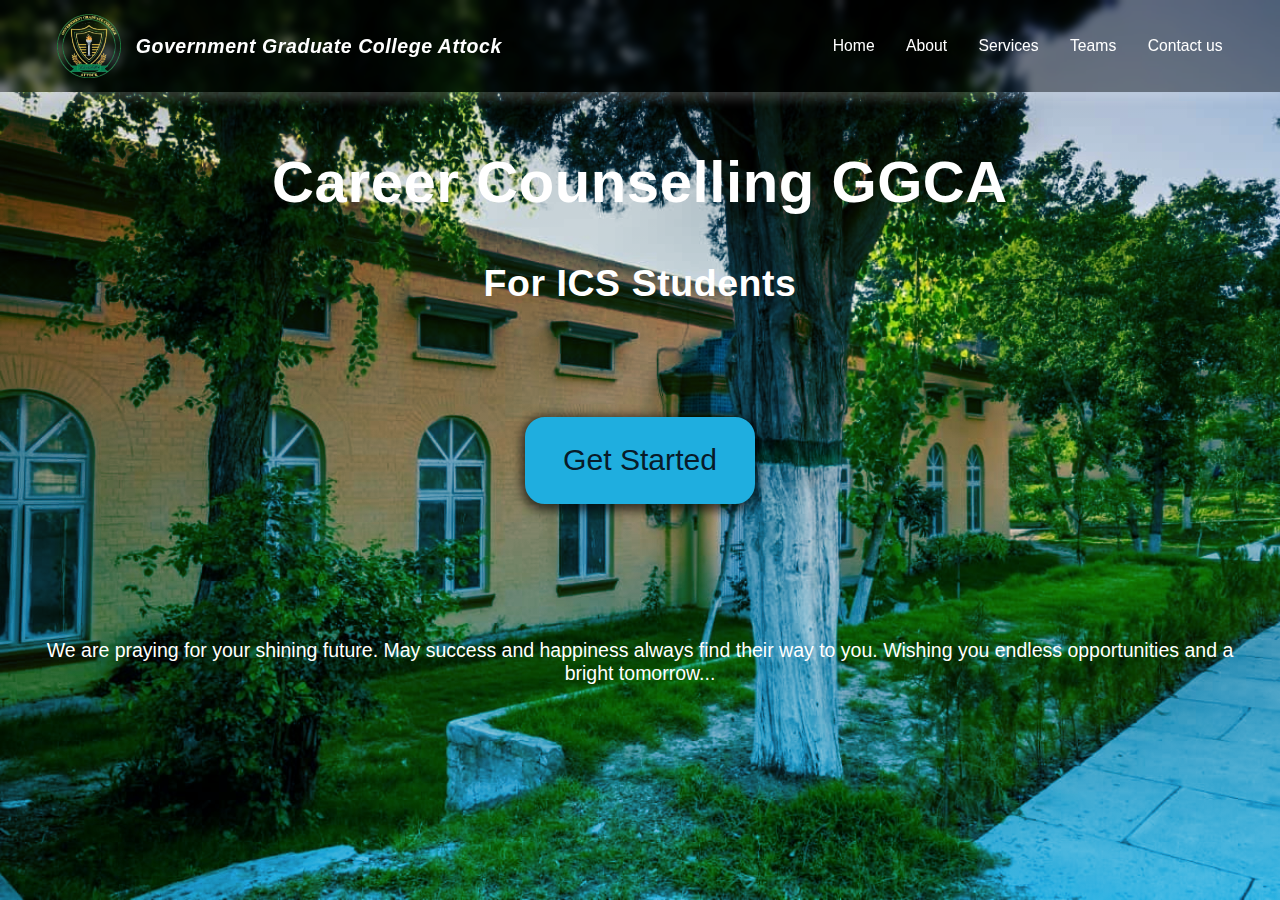
<file: index.html>
<!DOCTYPE html>
<html lang="en">

<head>
  <meta charset="UTF-8">
  <meta name="viewport" content="width=device-width, initial-scale=1.0">

  <link rel="stylesheet" href="./assets/css/common.css">
  <link rel="stylesheet" href="./assets/css/style.css">

  <title>Carrear Councelling Project</title>
</head>

<body>

  <!-- NAVBAR -->
  <nav class="nav">
    <div class="nav__brand">
      <img src="./assets/images/logo.png" alt="College Logo" width="50">
      <h2 class="nav__title">Government Graduate College Attock</h2>
    </div>

    <div class="hamburger">
      <input type="checkbox">
      <div class="hamburger-lines">
        <div class="hamburger-line hamburger-line1"></div>
        <div class="hamburger-line hamburger-line2"></div>
        <div class="hamburger-line hamburger-line3"></div>
      </div>
    </div>

    <ul class="nav__menu">
      <li class="nav__item"><a href="#" class="nav__link">Home</a></li>
      <li class="nav__item"><a href="#" class="nav__link">About</a></li>
      <li class="nav__item"><a href="#" class="nav__link">Services</a></li>
      <li class="nav__item"><a href="#" class="nav__link">Teams</a></li>
      <li class="nav__item"><a href="#" class="nav__link">Contact us</a></li>
    </ul>
  </nav>


  <!-- HERO SECTION -->
  <section class="hero">
    <h1 class="hero__title">Career Counselling GGCA</h1>
    <h2 class="hero__subtitle">For ICS Students</h2>
    <a class="hero__cta" href="./form.html">Get Started</a>
    <p class="hero__description">We are praying for your shining future. May success and happiness always find their way
      to you. Wishing you endless opportunities and a bright tomorrow...</p>
  </section>

</body>

</html>
</file>
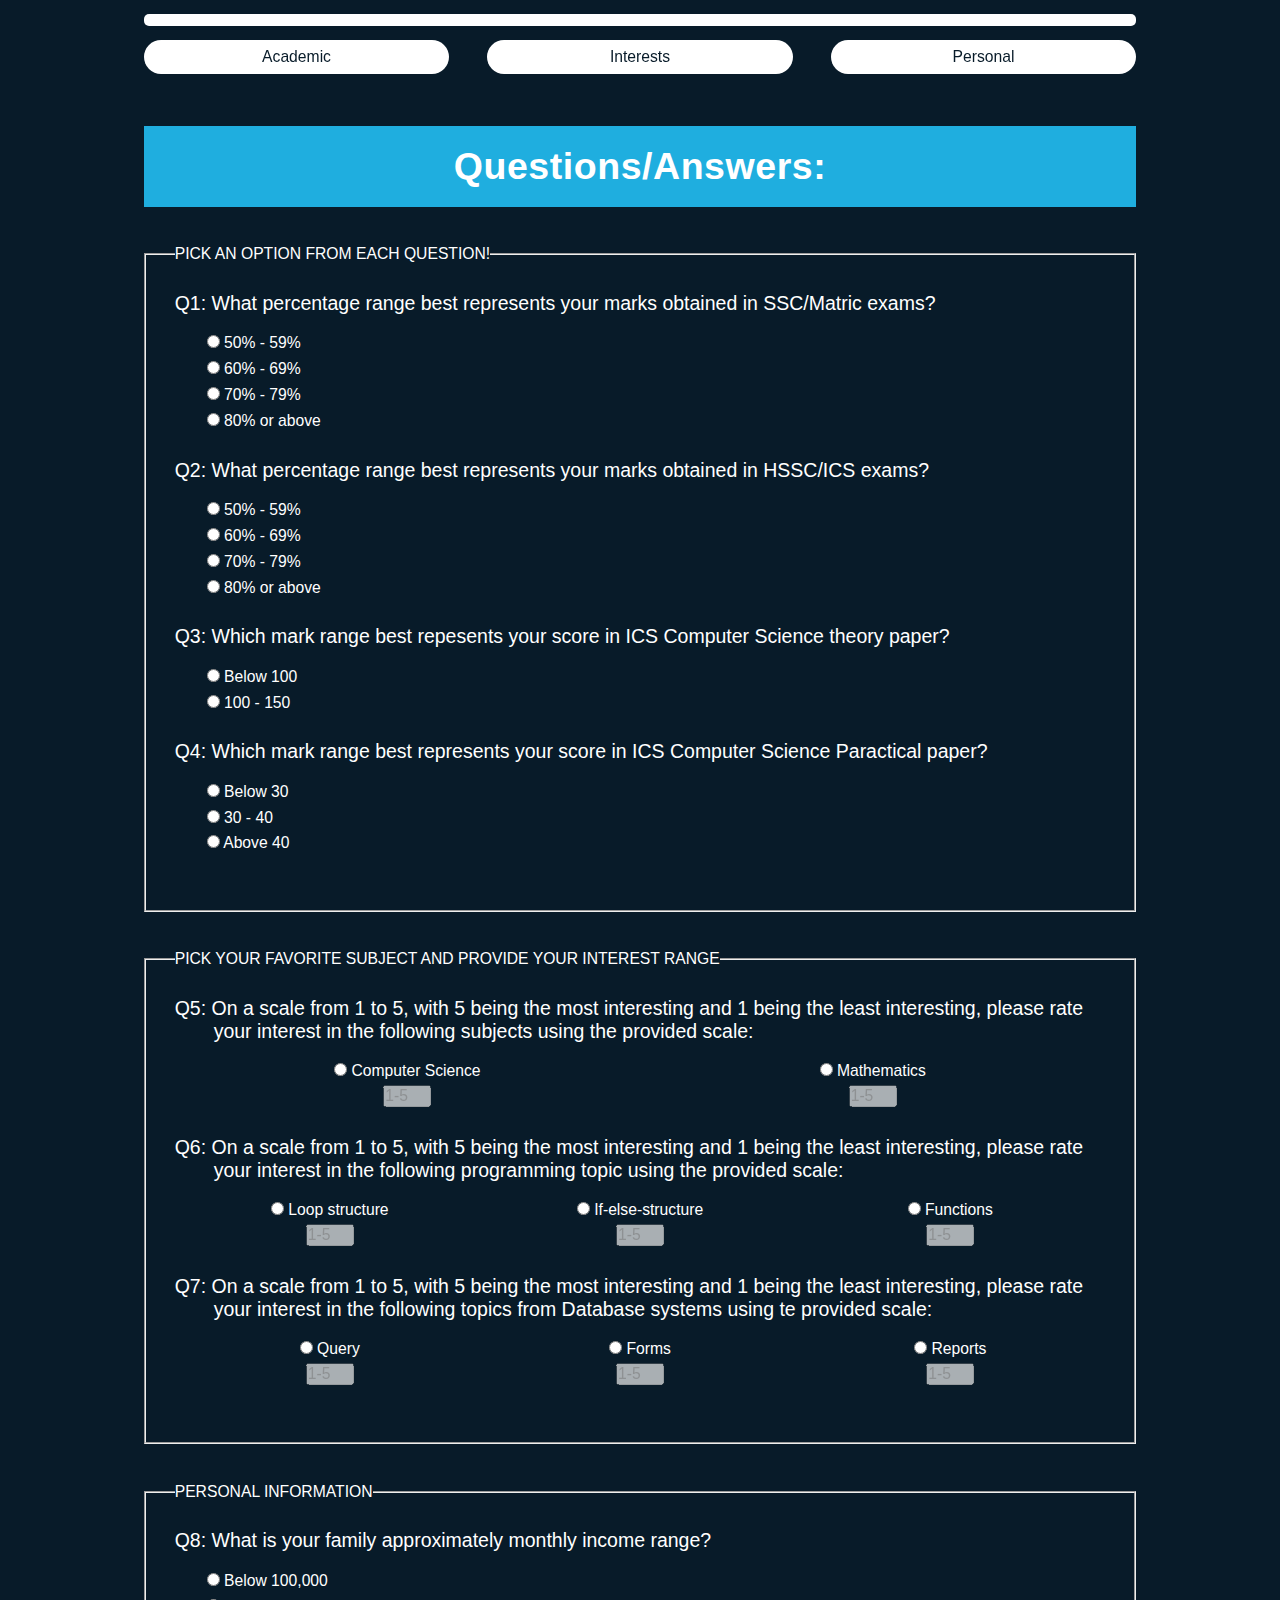
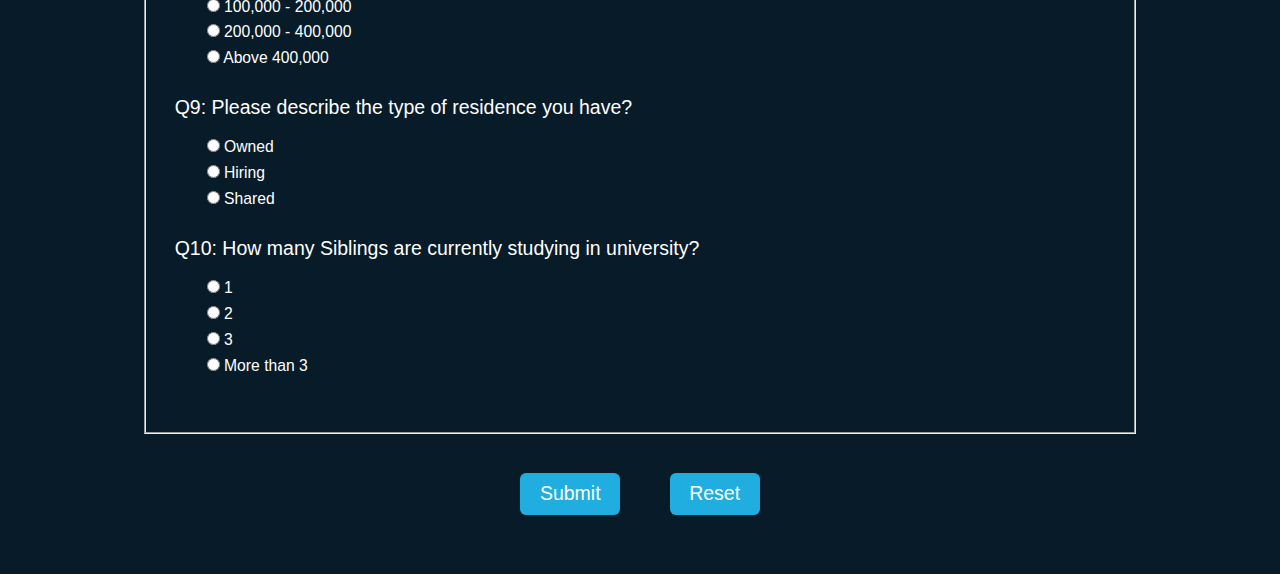
<file: form.html>
<!DOCTYPE html>
<html lang="en">

<head>
  <meta charset="UTF-8">
  <meta name="viewport" content="width=device-width, initial-scale=1.0">

  <link rel="stylesheet" href="./assets/css/common.css">
  <link rel="stylesheet" href="./assets/css/form.css">

  <script src="./assets/js/script.js" type="module"></script>

  <title>Quiz Form</title>
</head>

<body>

  <div class="progress-container container">
    <div class="progress-bar">
      <div class="progress-fill"></div>
    </div>
    <div class="step-indicator">
      <div class="step" data-step="1">Academic</div>
      <div class="step" data-step="2">Interests</div>
      <div class="step" data-step="3">Personal</div>
    </div>
  </div>

  <div class="quiz-container container">
    <h2 class="quiz-title">Questions/Answers:</h2>

    <form id="quizForm">
      <!-- Academic performance and marks history -->
      <fieldset class="quiz-fieldset" id="quizAcademic">
        <legend class="quiz-legend">PICK AN OPTION FROM EACH QUESTION!</legend>
        <p class="quiz-question">Q1: What percentage range best represents your marks obtained in SSC/Matric exams?
        </p>
        <div class="quiz-options">
          <div class="quiz-option">
            <input type="radio" name="question1" value="1" id="q1-option1">
            <label for="q1-option1">50% - 59%</label>
          </div>
          <div class="quiz-option">
            <input type="radio" name="question1" value="2" id="q1-option2">
            <label for="q1-option2">60% - 69%</label>
          </div>
          <div class="quiz-option">
            <input type="radio" name="question1" value="3" id="q1-option3">
            <label for="q1-option3">70% - 79%</label>
          </div>
          <div class="quiz-option">
            <input type="radio" name="question1" value="4" id="q1-option4">
            <label for="q1-option4">80% or above</label>
          </div>
        </div>
        <p class="quiz-question">Q2: What percentage range best represents your marks obtained in HSSC/ICS exams?</p>
        <div class="quiz-options">
          <div class="quiz-option">
            <input type="radio" name="question2" value="1" id="q2-option1">
            <label for="q2-option1">50% - 59%</label>
          </div>
          <div class="quiz-option">
            <input type="radio" name="question2" value="2" id="q2-option2">
            <label for="q2-option2">60% - 69%</label>
          </div>
          <div class="quiz-option">
            <input type="radio" name="question2" value="3" id="q2-option3">
            <label for="q2-option3">70% - 79%</label>
          </div>
          <div class="quiz-option">
            <input type="radio" name="question2" value="4" id="q2-option4">
            <label for="q2-option4">80% or above</label>
          </div>
        </div>
        <p class="quiz-question">Q3: Which mark range best repesents your score in ICS Computer Science theory paper?
        </p>
        <div class="quiz-options">
          <div class="quiz-option">
            <input type="radio" name="question3" value="1" id="q3-option1">
            <label for="q3-option1">Below 100</label>
          </div>
          <div class="quiz-option">
            <input type="radio" name="question3" value="2" id="q3-option2">
            <label for="q3-option2">100 - 150</label>
          </div>
        </div>
        <p class="quiz-question">Q4: Which mark range best represents your score in ICS Computer Science Paractical
          paper?</p>
        <div class="quiz-options">
          <div class="quiz-option">
            <input type="radio" name="question4" value="1" id="q4-option1">
            <label for="q4-option1">Below 30</label>
          </div>
          <div class="quiz-option">
            <input type="radio" name="question4" value="2" id="q4-option2">
            <label for="q4-option2">30 - 40</label>
          </div>
          <div class="quiz-option">
            <input type="radio" name="question4" value="3" id="q4-option3">
            <label for="q4-option3">Above 40</label>
          </div>
        </div>
      </fieldset>

      <!-- Subject interests and skill preferences ratings -->
      <fieldset class="quiz-fieldset" id="quizInterests">
        <legend class="quiz-legend">PICK YOUR FAVORITE SUBJECT AND PROVIDE YOUR INTEREST RANGE</legend>
        <p class="quiz-question">Q5: On a scale from 1 to 5, with 5 being the most interesting and 1 being the least
          interesting, please rate your interest in the following subjects using the provided scale:</p>
        <div class="quiz-interest-options">
          <div class="quiz-interest-option">
            <input type="radio" name="question5" id="sci">
            <label for="sci">Computer Science</label>
            <div class="num">
              <input type="number" min="1" max="5" placeholder="1-5" disabled>
            </div>
          </div>
          <div class="quiz-interest-option">
            <input type="radio" name="question5" id="math">
            <label for="math">Mathematics</label>
            <div class="num">
              <input type="number" min="1" max="5" placeholder="1-5" disabled>
            </div>
          </div>
        </div>
        <p class="quiz-question">Q6: On a scale from 1 to 5, with 5 being the most interesting and 1 being the least
          interesting, please rate your interest in the following programming topic using the provided scale:</p>
        <div class="quiz-interest-options">
          <div class="quiz-interest-option">
            <input type="radio" name="question6" id="loop">
            <label for="loop">Loop structure</label>
            <div class="num">
              <input type="number" min="1" max="5" placeholder="1-5" disabled>
            </div>
          </div>
          <div class="quiz-interest-option">
            <input type="radio" name="question6" id="self">
            <label for="self">If-else-structure</label>
            <div class="num">
              <input type="number" min="1" max="5" placeholder="1-5" disabled>
            </div>
          </div>
          <div class="quiz-interest-option">
            <input type="radio" name="question6" id="func">
            <label for="func">Functions</label>
            <div class="num">
              <input type="number" min="1" max="5" placeholder="1-5" disabled>
            </div>
          </div>
        </div>
        <p class="quiz-question">Q7: On a scale from 1 to 5, with 5 being the most interesting and 1 being the least
          interesting, please rate your interest in the following topics from Database systems using te provided
          scale:</p>
        <div class="quiz-interest-options">
          <div class="quiz-interest-option">
            <input type="radio" name="question7" id="query">
            <label for="query">Query</label>
            <div class="num">
              <input type="number" min="1" max="5" placeholder="1-5" disabled>
            </div>
          </div>
          <div class="quiz-interest-option">
            <input type="radio" name="question7" id="forms">
            <label for="forms">Forms</label>
            <div class="num">
              <input type="number" min="1" max="5" placeholder="1-5" disabled>
            </div>
          </div>
          <div class="quiz-interest-option">
            <input type="radio" name="question7" id="reports">
            <label for="reports">Reports</label>
            <div class="num">
              <input type="number" min="1" max="5" placeholder="1-5" disabled>
            </div>
          </div>
        </div>
      </fieldset>

      <!-- Family background and financial situation -->
      <fieldset class="quiz-fieldset" id="quizPersonal">
        <legend class="quiz-legend">PERSONAL INFORMATION</legend>
        <p class="quiz-question">Q8: What is your family approximately monthly income range?</p>
        <div class="quiz-options">
          <div class="quiz-option">
            <input type="radio" name="question8" value="1" id="q8-option1">
            <label for="q8-option1">Below 100,000</label>
          </div>
          <div class="quiz-option">
            <input type="radio" name="question8" value="2" id="q8-option2">
            <label for="q8-option2">100,000 - 200,000</label>
          </div>
          <div class="quiz-option">
            <input type="radio" name="question8" value="3" id="q8-option3">
            <label for="q8-option3">200,000 - 400,000</label>
          </div>
          <div class="quiz-option">
            <input type="radio" name="question8" value="4" id="q8-option4">
            <label for="q8-option4">Above 400,000</label>
          </div>
        </div>
        <p class="quiz-question">Q9: Please describe the type of residence you have?</p>
        <div class="quiz-options">
          <div class="quiz-option">
            <input type="radio" name="question9" value="1" id="q9-option1">
            <label for="q9-option1">Owned</label>
          </div>
          <div class="quiz-option">
            <input type="radio" name="question9" value="2" id="q9-option2">
            <label for="q9-option2">Hiring</label>
          </div>
          <div class="quiz-option">
            <input type="radio" name="question9" value="3" id="q9-option3">
            <label for="q9-option3">Shared</label>
          </div>
        </div>
        <p class="quiz-question">Q10: How many Siblings are currently studying in university?</p>
        <div class="quiz-options">
          <div class="quiz-option">
            <input type="radio" name="question10" value="1" id="q10-option1">
            <label for="q10-option1">1</label>
          </div>
          <div class="quiz-option">
            <input type="radio" name="question10" value="2" id="q10-option2">
            <label for="q10-option2">2</label>
          </div>
          <div class="quiz-option">
            <input type="radio" name="question10" value="3" id="q10-option3">
            <label for="q10-option3">3</label>
          </div>
          <div class="quiz-option">
            <input type="radio" name="question10" value="4" id="q10-option4">
            <label for="q10-option4">More than 3</label>
          </div>
        </div>
      </fieldset>

      <!-- Form action buttons -->
      <div class="quiz-actions">
        <button type="submit" class="quiz-button">Submit</button>
        <button type="reset" class="quiz-button">Reset</button>
      </div>
    </form>
  </div>

  <!-- Modal dialog for displaying quiz results -->
  <div class="modal"></div>

</body>

</html>
</file>
<file: assets/css/style.css>
/* || GENERAL STYLES */
html {
  overflow: hidden;
}

body {
  height: 100vh;
  /* Fallback for older browsers */
  height: 100dvh;
  background: var(--bg-linear-gradient), url("../images/background.jpeg") no-repeat center/cover;
  background-blend-mode: overlay;
  overflow-x: hidden;
}

/* || NAVBAR */
.hamburger {
  display: none;
}

.nav {
  display: flex;
  justify-content: space-between;
  align-items: center;
  padding: var(--space-sm) var(--space-xl);
  background-color: var(--color-nav-bg);
  backdrop-filter: blur(4px);
  box-shadow: var(--shadow-nav);
}

.nav__brand {
  display: flex;
  align-items: center;
  gap: var(--space-sm);
}

.nav img {
  width: min(25%, 4rem);
  height: auto;
  display: block;
}

.nav__title {
  font-size: var(--fs-medium);
  font-style: italic;
  font-weight: 700;
  text-wrap: pretty;
}

.nav__menu {
  display: flex;
  list-style: none;
}

.nav__item {
  font-size: var(--fs-small);
  margin-left: 2em;
  text-wrap: nowrap;
}

.nav__link {
  position: relative;
}

.nav__link::after {
  content: "";
  position: absolute;
  background-color: var(--color-white);
  left: 0;
  bottom: -5px;
  height: 2px;
  width: 100%;
  transform: scaleX(0);
  transition: transform var(--transition-normal);
}

.nav__link:hover::after,
.nav__link:focus::after {
  transform: scaleX(100%);
}

/* || HERO SECTION */
.hero {
  text-align: center;
  margin-top: var(--space-reverse);
}

.hero__title {
  font-size: var(--fs-xxl);
  margin-bottom: 0.8em;
}

.hero__subtitle {
  font-size: var(--fs-xl);
  margin-bottom: 3em;
}

.hero__cta {
  font-size: var(--fs-large);
  margin-bottom: var(--space-xxl);
  display: inline-block;
  color: var(--color-cta-text);
  background-color: var(--color-cta-bg);
  border: 2px solid var(--color-cta-bg);
  border-radius: 20px;
  box-shadow: var(--shadow-cta);
  padding: 0.8em 1.2em;
  transition: all var(--transition-normal);
}

.hero__cta:hover,
.hero__cta:focus {
  background-color: var(--color-cta-hover);
  color: var(--color-white);
  backdrop-filter: blur(4px);
  box-shadow: var(--shadow-cta-hover);
}

.hero__description {
  font-size: var(--fs-medium);
  padding-inline: var(--space-lg);
  text-wrap: pretty;
}

@media (width < 64rem) {
  .nav__title {
    max-width: 20ch;
    word-break: break-word;
  }
}

@media (width < 64rem) and (orientation: portrait) {
  .nav__brand {
    flex-direction: column;
    align-items: start;
  }

  .hamburger {
    display: block;
  }

  .nav input[type='checkbox'],
  .nav .hamburger-lines {
    height: 2rem;
    width: 2.5rem;
  }

  .nav .hamburger-line {
    height: 0.25rem;
    border-radius: 10px;
    background: var(--color-white);
    z-index: 998;
  }

  .nav .hamburger-lines {
    display: flex;
    flex-direction: column;
    justify-content: space-between;
  }

  .nav input[type='checkbox'] {
    position: absolute;
    z-index: 999;
    opacity: 0;
  }

  .nav .nav__menu {
    position: fixed;
    top: 0;
    right: 0;
    background-color: var(--color-nav-bg-mobile);
    height: 100vh;
    /* Fallback for older browsers */
    height: 100dvh;
    width: 60vw;
    flex-direction: column;
    align-items: center;
    justify-content: center;
    transform: translateX(110%);
    transition: all var(--transition-slow);
  }

  .nav:has(.hamburger input[type="checkbox"]:checked) .nav__menu {
    transform: translateX(0);
  }

  .nav .nav__item {
    margin-bottom: 4em;
    font-weight: 500;
  }

  .hamburger-line {
    transition: transform var(--transition-slow);
  }

  .hamburger-line1 {
    transform-origin: 0% 0%;
  }

  .hamburger-line3 {
    transform-origin: 0% 100%;
  }

  input[type="checkbox"]:checked~.hamburger-lines .hamburger-line1 {
    transform: rotate(45deg);
  }

  input[type="checkbox"]:checked~.hamburger-lines .hamburger-line2 {
    transform: scaleY(0);
  }

  input[type="checkbox"]:checked~.hamburger-lines .hamburger-line3 {
    transform: rotate(-45deg);
  }
}

@media (height < 27rem) and (orientation: landscape) {
  .hero__title {
    font-size: var(--fs-xl);
    margin-bottom: 0.25em;
  }

  .hero__subtitle {
    font-size: var(--fs-large);
    margin-bottom: 1em;
  }

  .hero__cta {
    font-size: var(--fs-medium);
    position: absolute;
    right: 0.6rem;
    top: 7rem;
  }

  .hero__description {
    font-size: var(--fs-small);
  }
}
</file>
<file: assets/css/form.css>
/* || GENERAL STYLES */
body {
  background: var(--color-dark-blue);
}

.container {
  width: min(85%, 62rem);
  margin: 0 auto;
}

/* PROGRESS CONTAINER */
.progress-container {
  position: sticky;
  top: 0;
  padding-block: var(--space-sm);
  margin-bottom: var(--space-lg);
}

.progress-bar {
  height: 0.7rem;
  background-color: var(--color-white);
  border-radius: 5px;
  margin-bottom: var(--space-sm);
  overflow: hidden;
}

.progress-fill {
  height: 100%;
  background-color: #4CAF50;
  width: 0%;
  transition: width var(--transition-slow);
}

.step-indicator {
  display: flex;
  justify-content: space-between;
  gap: var(--space-lg);
}

.step {
  font-size: var(--fs-small);
  padding: 0.5em 1em;
  background-color: var(--color-white);
  border-radius: 20px;
  color: var(--color-dark-blue);
  flex: 1;
  text-align: center;
}

.step.active {
  background-color: #4CAF50;
  color: var(--color-white);
  font-weight: bold;
}

/* || QUIZ CONTAINER */
.quiz-title {
  background-color: var(--color-primary-blue);
  font-size: var(--fs-xl);
  text-align: center;
  padding-block: 0.5em;
}

.quiz-fieldset {
  margin-block: var(--space-lg);
  padding: var(--space-md);
}

.quiz-legend {
  font-size: var(--fs-small);
}

/* Academic performance and marks history */
.quiz-question {
  font-size: var(--fs-medium);
  margin-bottom: 1em;
  padding-left: 2em;
  text-indent: -2em;
}

.quiz-options {
  margin-bottom: var(--space-md);
  padding-left: 2em;
}

.quiz-option {
  font-size: var(--fs-small);
  margin-bottom: 0.5em;
}

/* Subject interests and skill preferences ratings */
.quiz-interest-options {
  margin-bottom: var(--space-md);
  display: flex;
  flex-wrap: wrap;
  row-gap: 0.5em;
}

.quiz-interest-option {
  flex: 1;
  font-size: var(--fs-small);
  text-align: center;
  white-space: nowrap;
}

.quiz-interest-option .num input {
  font-size: inherit;
  margin-top: 0.3em;
}

.quiz-interest-option .num input::placeholder {
  opacity: 0.5;
}

/* Form action buttons */
.quiz-actions {
  display: flex;
  justify-content: center;
  column-gap: 5%;
}

.quiz-button {
  font-size: var(--fs-medium);
  background-color: var(--color-primary-blue);
  margin-bottom: 3em;
  padding: 0.5em 1em;
}

.quiz-button:hover {
  background-color: var(--color-primary-blue-light);
}

/* || MODAL */
.modal {
  position: fixed;
  inset: 0;
  display: none;
  place-items: center;
}

.modal-container {
  max-width: 90%;
  background: var(--color-white);
  border-radius: 12px;
  padding: var(--space-sm);
  text-align: center;
}

.modal__title {
  font-size: var(--fs-large);
  color: var(--color-primary-blue);
  margin-bottom: 1em;
  font-weight: 600;
}

.results-table {
  border-collapse: collapse;
  box-shadow: var(--shadow-table);
  text-align: left;
}

.results-table__header {
  background-color: var(--color-accent-blue);
}

.results-table__heading {
  font-size: var(--fs-small);
  padding: 0.5em;
  letter-spacing: 0.5px;
}

.results-table__row {
  transition: background-color var(--transition-normal);
}

.results-table__row:nth-child(even) {
  background-color: var(--color-gray-light);
}

.results-table__row:hover {
  background-color: var(--color-gray-lighter);
}

.results-table__data {
  font-size: var(--fs-small);
  padding: 0.5em;
  border-bottom: 1px solid var(--color-border-gray);
}

.results-table__data--university {
  font-weight: 600;
  color: var(--color-dark-blue);
}

.results-table__data--fee {
  color: var(--color-success-green);
  font-weight: 500;
}

.results-table__data--location {
  color: var(--color-dark-blue);
}

.alert__message {
  font-size: var(--fs-medium);
  color: var(--color-dark-blue);
}

.modal__button {
  font-size: var(--fs-medium);
  padding: 0.3em 0.5em;
  background-color: var(--color-primary-blue);
  margin-top: 1em;
  box-shadow: var(--shadow-table);
}

.modal__button:hover {
  background-color: var(--color-primary-blue-light);
}
</file>
<file: assets/css/common.css>
/* || RESET */
*,
*::after {
  margin: 0;
  padding: 0;
  box-sizing: border-box;
}

a {
  color:inherit;
  text-decoration: none;
  outline: none;
}

button {
  color: inherit;
  border: none;
  outline: none;
  border-radius: 6px;
  cursor: pointer;
  transition: background-color var(--transition-normal);
}

h1,
h2 {
  letter-spacing: 0.035rem;
}

/* || VARIABLES */
:root {
  /* Font size variables */
  --fs-small: clamp(0.7778rem, 0.7098rem + 0.3399vw, 1rem);
  --fs-medium: clamp(0.875rem, 0.7603rem + 0.5736vw, 1.25rem);
  --fs-large: clamp(1.1074rem, 0.8487rem + 1.2936vw, 1.9531rem);
  --fs-xl: clamp(1.2458rem, 0.8801rem + 1.8288vw, 2.4414rem);
  --fs-xxl: clamp(1.5768rem, 0.8921rem + 3.4232vw, 3.8147rem);

  /* Spacing variables */
  --space-sm: clamp(0.4375rem, 0.2845rem + 0.7648vw, 0.9375rem);
  --space-md: clamp(0.875rem, 0.5691rem + 1.5296vw, 1.875rem);
  --space-lg: clamp(1.3125rem, 0.9492rem + 1.8164vw, 2.5rem);
  --space-xl: clamp(1.75rem, 1.1381rem + 3.0593vw, 3.75rem);
  --space-xxl: calc(13em - 20vw);
  --space-reverse: clamp(1rem, max(1rem, -0.7237rem + 10.894vh), 3.5rem);
  
  /* Color variables */
  --color-nav-bg: rgba(0, 0, 0, 0.4);
  --color-nav-bg-mobile: rgba(0, 0, 0, 0.8);
  --color-cta-text: rgb(8, 27, 41);
  --color-cta-bg: rgb(31, 174, 223);
  --color-cta-hover: transparent;
  --color-white: rgb(255, 255, 255);
  --color-dark-blue: rgb(8, 27, 41);
  --color-primary-blue: rgb(31, 174, 223);
  --color-primary-blue-light: rgb(67, 181, 219);
  --color-accent-blue: rgb(74, 111, 165);
  --color-success-green: rgb(39, 174, 96);
  --color-gray-light: rgb(248, 249, 250);
  --color-gray-lighter: rgb(241, 244, 248);
  --color-border-gray: rgb(224, 227, 231);

  /* Box-shadow variables */
  --shadow-nav: 0 3px 10px 4px rgba(255, 255, 255, 0.2);
  --shadow-cta: 0 3px 10px 4px rgba(0, 0, 0, 0.6);
  --shadow-cta-hover: none;
  --shadow-table: 0 2px 10px rgba(0, 0, 0, 0.1);

  /* Background linear-gradient */
  --bg-linear-gradient: linear-gradient(to bottom, var(--color-cta-text), var(--color-primary-blue));

  /* Transition timings */
  --transition-normal: 0.3s ease-in-out;
  --transition-slow: 0.5s ease-in-out;
}

/* || GENERAL STYLES */
body {
  font-family: Arial, Helvetica, sans-serif;
  color: var(--color-white);
}
</file>
